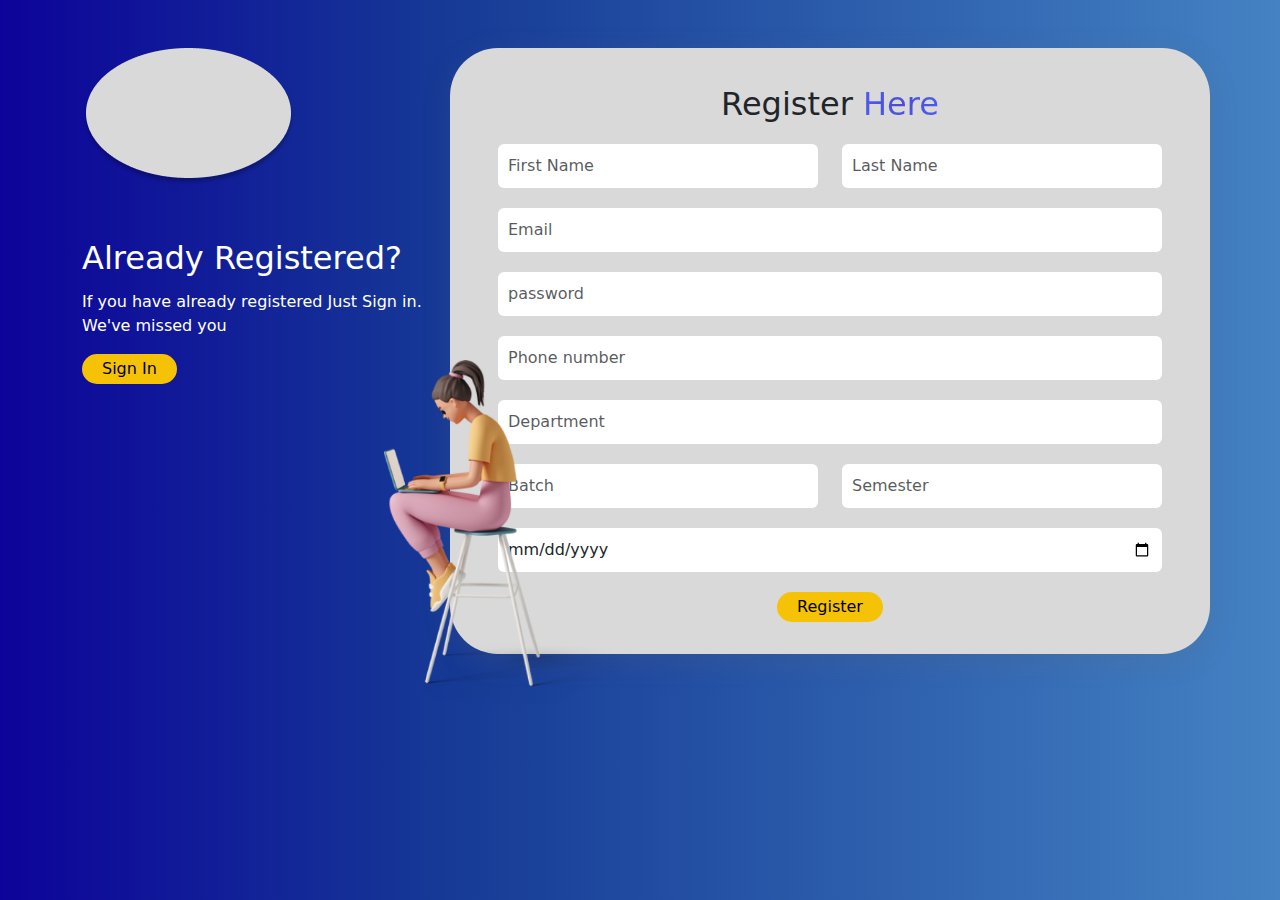
<file: Registration/registration-page.html>
<!doctype html>
<html lang="en">

<head>
    <meta charset="utf-8">
    <meta name="viewport" content="width=device-width, initial-scale=1">
    <title>Registration</title>
    <link href="https://cdn.jsdelivr.net/npm/bootstrap@5.3.3/dist/css/bootstrap.min.css" rel="stylesheet"
        integrity="sha384-QWTKZyjpPEjISv5WaRU9OFeRpok6YctnYmDr5pNlyT2bRjXh0JMhjY6hW+ALEwIH" crossorigin="anonymous">
    <link href="./registration-page.css" rel="stylesheet">
</head>

<body>

    <div class="container py-5">

        <div class="row">
            <div class="col-md-4">
                <img src="../Assests/Logo.png" class="img-fluid" alt="registration-page-image">
                <p class="lead-text text-white mb-2 mt-5">Already <span class="">Registered?</span></p>

                <p class="text-white mb-3">If you have already registered Just Sign in. We've missed you</p>

                <button type="button" class="btn-primary">Sign In</button>
                <div class="image-fluid">
                    <img src="../Assests/registration-page.png" class="img-fluid" alt="registration-page-image"
                    width="250px">

                </div>
            

            </div>

            <div class="input-field col-md-8 ">
                <div class="text-center">
                    <p class="lead-text mb-3">Register <span class="secondary-text">Here</span></p>
                </div>

                <div>
                    <form>
                        <div class="row">
                            <div class="col-md-6">
                                <input type="text" class="form-control" placeholder="First Name">
                            </div>
                            <div class="col-md-6">
                                <input type="text" class="form-control" placeholder="Last Name">
                            </div>
                        </div>

                        <div class="row">
                            <div class="col-md-12">
                                <input type="email" class="form-control" placeholder="Email">
                            </div>
                        </div>
                        <div class="row">
                            <div class="col-md-12">
                                <input type="password" class="form-control" placeholder="password">
                            </div>
                        </div>
                        <div class="row">
                            <div class="col-md-12">
                                <input type="text" class="form-control" placeholder="Phone number">
                            </div>
                        </div>

                        <div class="row">
                            <div class="col-md-12">
                                <input type="text" class="form-control" placeholder="Department">
                            </div>
                        </div>

                        <div class="row">
                            <div class="col-md-6">
                                <input type="text" class="form-control" placeholder="Batch">
                            </div>
                            <div class="col-md-6">
                                <input type="text" class="form-control" placeholder="Semester">
                            </div>
                        </div>

                        <div class="row">
                            <div class="col-md-12">
                                <input type="date" class="form-control" placeholder="Date of birth">
                            </div>
                        </div>
                        <div class="text-center">
                            <button class="btn-primary">Register</button>
                        </div>
                </div>

            </div>
        </div>








        <script src="https://cdn.jsdelivr.net/npm/bootstrap@5.3.3/dist/js/bootstrap.bundle.min.js"
            integrity="sha384-YvpcrYf0tY3lHB60NNkmXc5s9fDVZLESaAA55NDzOxhy9GkcIdslK1eN7N6jIeHz"
            crossorigin="anonymous"></script>
</body>

</html>
</file>
<file: Registration/registration-page.css>
body {
  background: rgb(13, 3, 154);
  background: linear-gradient(
    90deg,
    rgba(13, 3, 154, 1) 0%,
    rgba(22, 58, 150, 1) 35%,
    rgba(68, 130, 195, 1) 100%
  );
  height: 100vh;
}

* {
  margin: 0;
  padding: 0;
  box-sizing: border-box;
}

p {
  margin-bottom: 0;
}

.btn-primary {
  background-color: #f6c205;
  border-radius: 3rem;
  padding: 3px 20px;
  border: none;
  font-weight: 500;
}

.input-field {
  border-radius: 3rem;
  padding: 2rem 3rem;
  border: none;
  background-color: #d9d9d9;
  box-shadow: rgba(100, 100, 111, 0.2) 0px 7px 29px 0px;
}

.input-field input {
  outline: none;
  box-shadow: none;
  border: none;
  margin-bottom: 20px;
  padding: 10px;
}

.input-field input:focus {
  outline: none;
  box-shadow: none;
  border: none;
}

.lead-text {
  font-weight: 500;
  font-size: 2rem;
}

.secondary-text {
  background: #4d4acf;
  background: radial-gradient(
    ellipse farthest-corner at center center,
    #4d4acf 0%,
    #4a63fc 100%
  );
  -webkit-background-clip: text;
  -webkit-text-fill-color: transparent;
}

.image-fluid {
  position: absolute;
  left: 30%;
  top: 40%;
}

/* Responsiveness */
@media (max-width: 768px) {
  .image-fluid {
    display: none;
  }
  .lead-text {
    font-size: 1.5rem;
  }
.btn-primary{
  margin-bottom: 10px;
}
}
</file>
